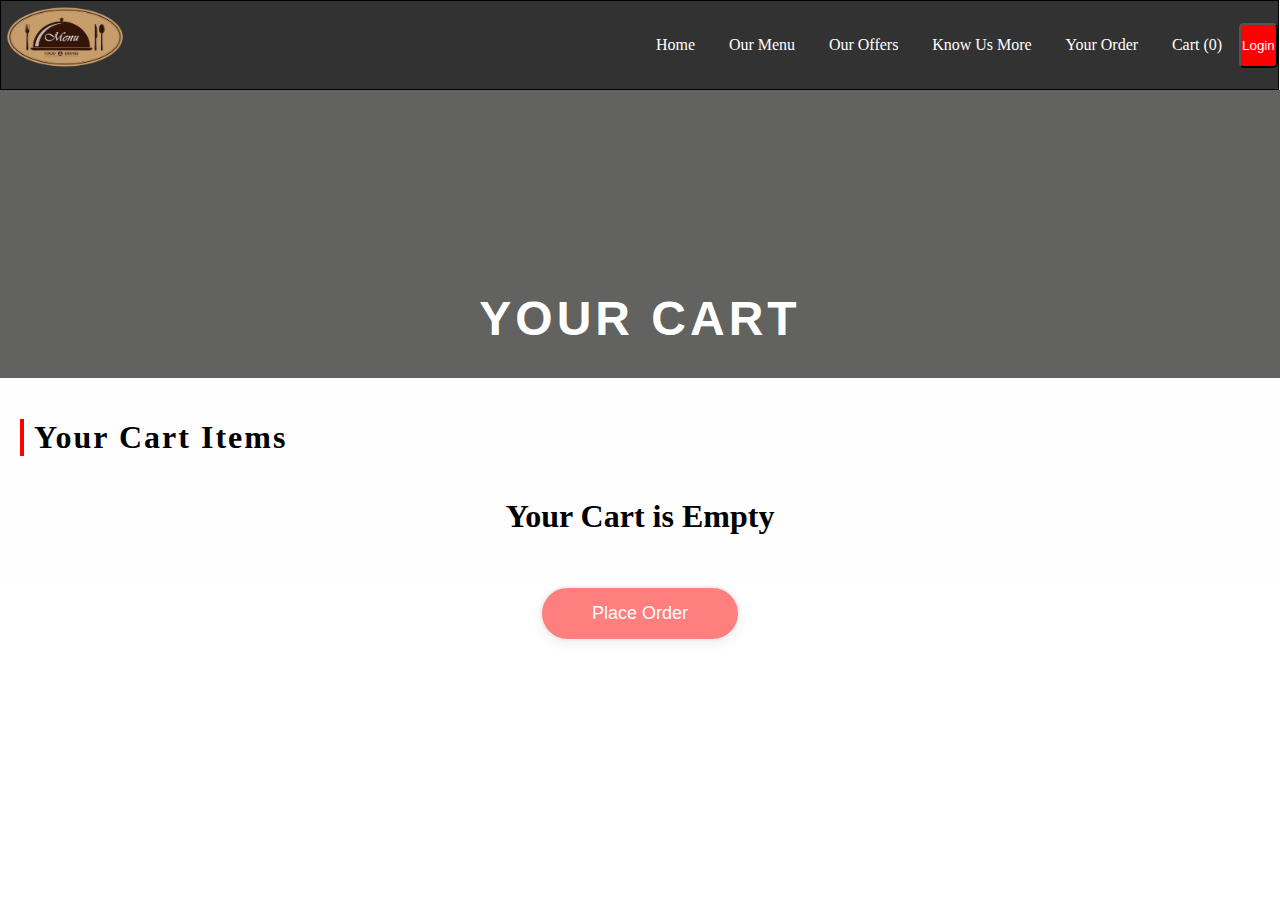
<file: cart.html>
<!DOCTYPE html>
<html lang="en">

<head>
    <meta charset="UTF-8">
    <meta name="viewport" content="width=device-width, initial-scale=1.0">
    <title>Restaurant Menu</title>
    <link rel="stylesheet" href="menu.css" />
</head>

<body>
    <nav class="navbar">
        <div class="nav-left">
            <img src="logo.png" alt="logo" class="logo">
        </div>
        <div class="nav-right">
            <a href="/signup.html"><button id="login-button">Login</button></a>
            <ul class="nav-menu">
                <li><a href="/index.html">Home</a></li>
                <li><a href="/menu.html">Our Menu</a></li>
                <li><a>Our Offers</a></li>
                <li><a href="#footer">Know Us More</a></li>
                <li><a href="order.html">Your Order</a></li>
                <li><a href="/cart.html">Cart (<span id="cartSize">0</span>)</a></li>
            </ul>
        </div>
    </nav>
    <div class="menu-banner">
        <h1>YOUR CART</h1>
    </div>
    <section class="menu-sections">
        <h1>Your Cart Items</h1>
        <div class="menu-section-items">
            <div class="menu-items cart-items">
                </div>
            </div> 
    </section>
    <div id="order-button-container">
    <button id="order-button">Place Order</button>
</div>
</body>
<script src="cart.js"></script>

</html>
</file>
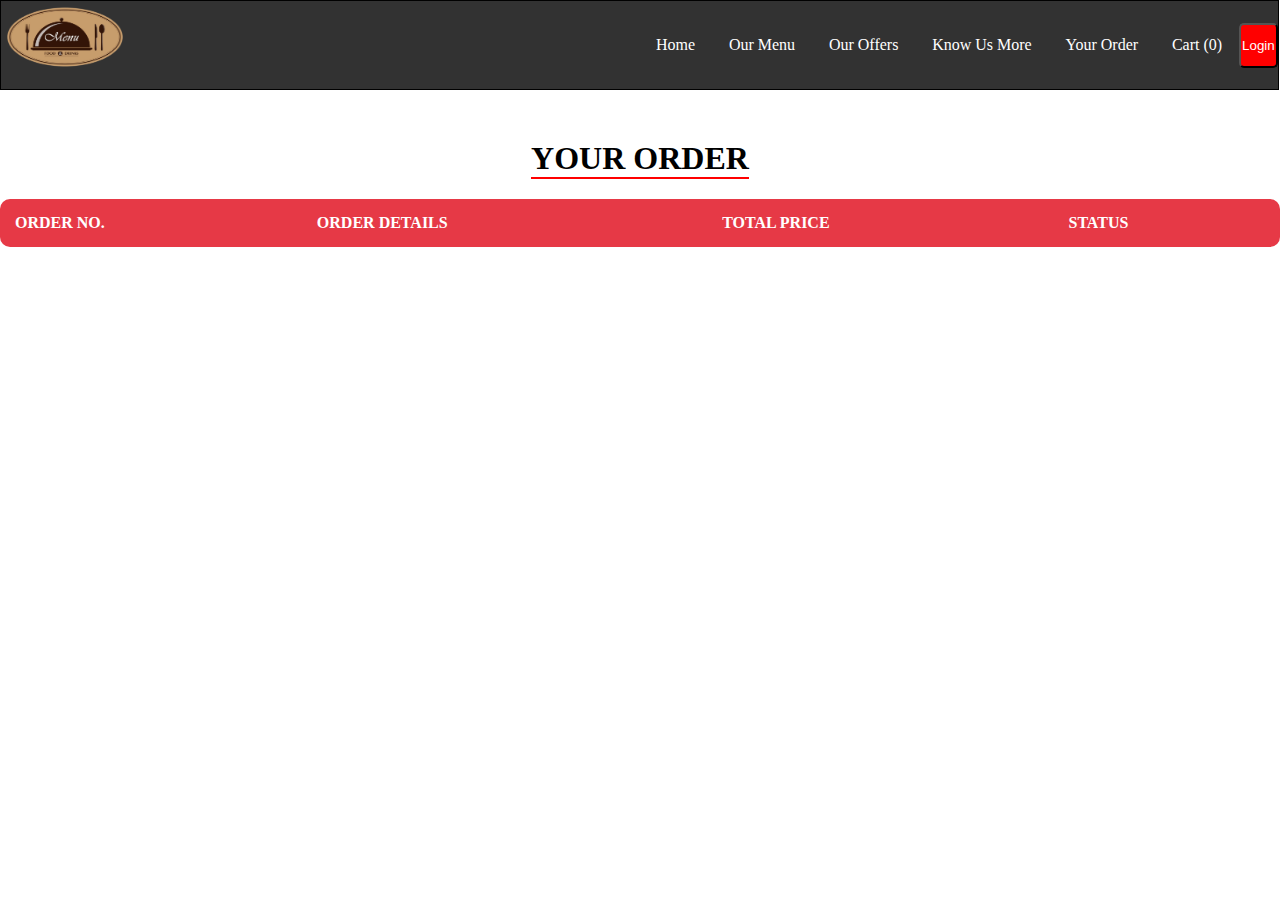
<file: order.html>
<!DOCTYPE html>
<html lang="en">

<head>
    <meta charset="UTF-8">
    <meta name="viewport" content="width=device-width, initial-scale=1.0">
    <title>Restaurant Menu</title>
    <link rel="stylesheet" href="menu.css" />
    <link rel="stylesheet" href="order.css" />
</head>

<body>
    <nav class="navbar">
        <div class="nav-left">
            <img src="logo.png" alt="logo" class="logo">
        </div>
        <div class="nav-right">
            <a href="/signup.html"><button id="login-button">Login</button></a>
            <ul class="nav-menu">
                <li><a href="/index.html">Home</a></li>
                <li><a href="/menu.html">Our Menu</a></li>
                <li><a>Our Offers</a></li>
                <li><a href="#footer">Know Us More</a></li>
                <li><a href="order.html">Your Order</a></li>
                <li><a href="/cart.html">Cart (<span id="cartSize">0</span>)</a></li>
            </ul>
        </div>
    </nav>
    <h1>YOUR ORDER</h1>
    <section class="order-sections">
        <table class="order-table">
           <thead class="order-table-head">
            <tr>
               <th class="cell">Order No.</th>
               <th class="cell">Order details</th>
               <th class="cell">Total Price</th>
               <th class="cell">Status</th>
            </tr>
           </thead>
           <tbody id="order-table-body">
            <!-- <tr>
                <td>
                    <div class="order-header">
                        <span class="order-number">Order #1</span>
                    </div>
                </td>
                <td>    
                    <div class="order-details">
                    <div class="order-details-item">
                        <span>Pizza</span>
                        <span>x2</span>
                   </div>
                    <div class="order-details-item">
                         <span>Garlic Bread</span>
                         <span>x1</span>
                    </div>
                </div>
                </td>
                <td>
                    <div class="order-total">Total: $25.99</div>
                </td>
                <td>
                    <span class="order-status status-delivered">
                          Delivered
                    </span>
                </td>
            </tr> -->
           </tbody>
        </table>
    </section>
</body>
<script src="order.js"></script>

</html>
</file>
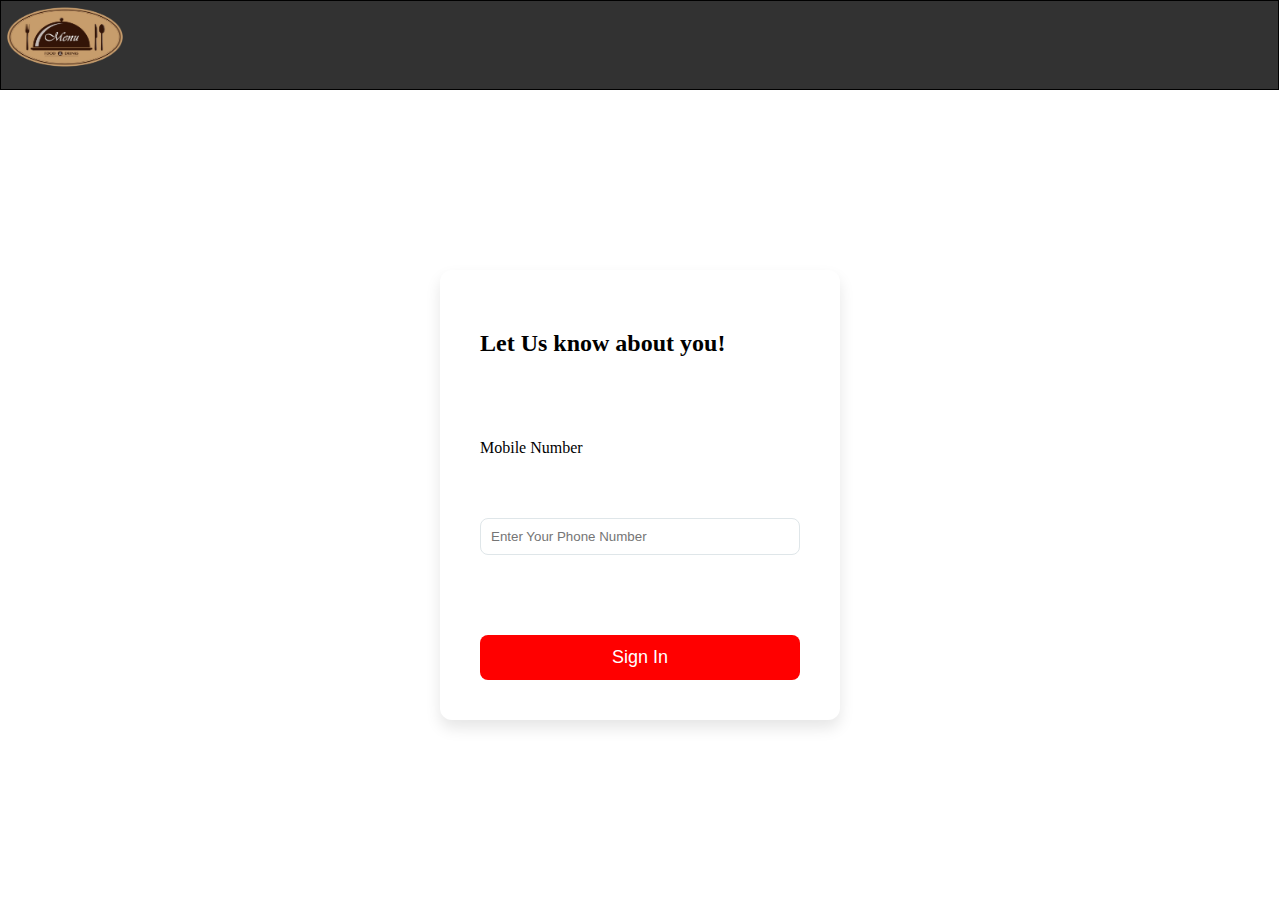
<file: signin.html>
<!DOCTYPE html>
<html lang="en">
<head>
    <meta charset="UTF-8">
    <meta name="viewport" content="width=device-width, initial-scale=1.0">
    <title>SignUp!!</title>
    <link rel="stylesheet" href="./signin.css"/>
</head>
<body>
    <nav class="navbar">
        <div class="nav-left">
            <img src="logo.png" alt="logo" class="logo">
        </div>
    </nav>
    <div class="signin-body">
        <form>
           <h2>Let Us know about you!</h2>
           <label for="mobile">Mobile Number</label>
           <input id="mobile" type="" placeholder="Enter Your Phone Number" required>
           <button id="signin-button">Sign In</button>
        </form>
    </div>
</body>
<script src="./signin.js"></script>
</html>
</file>
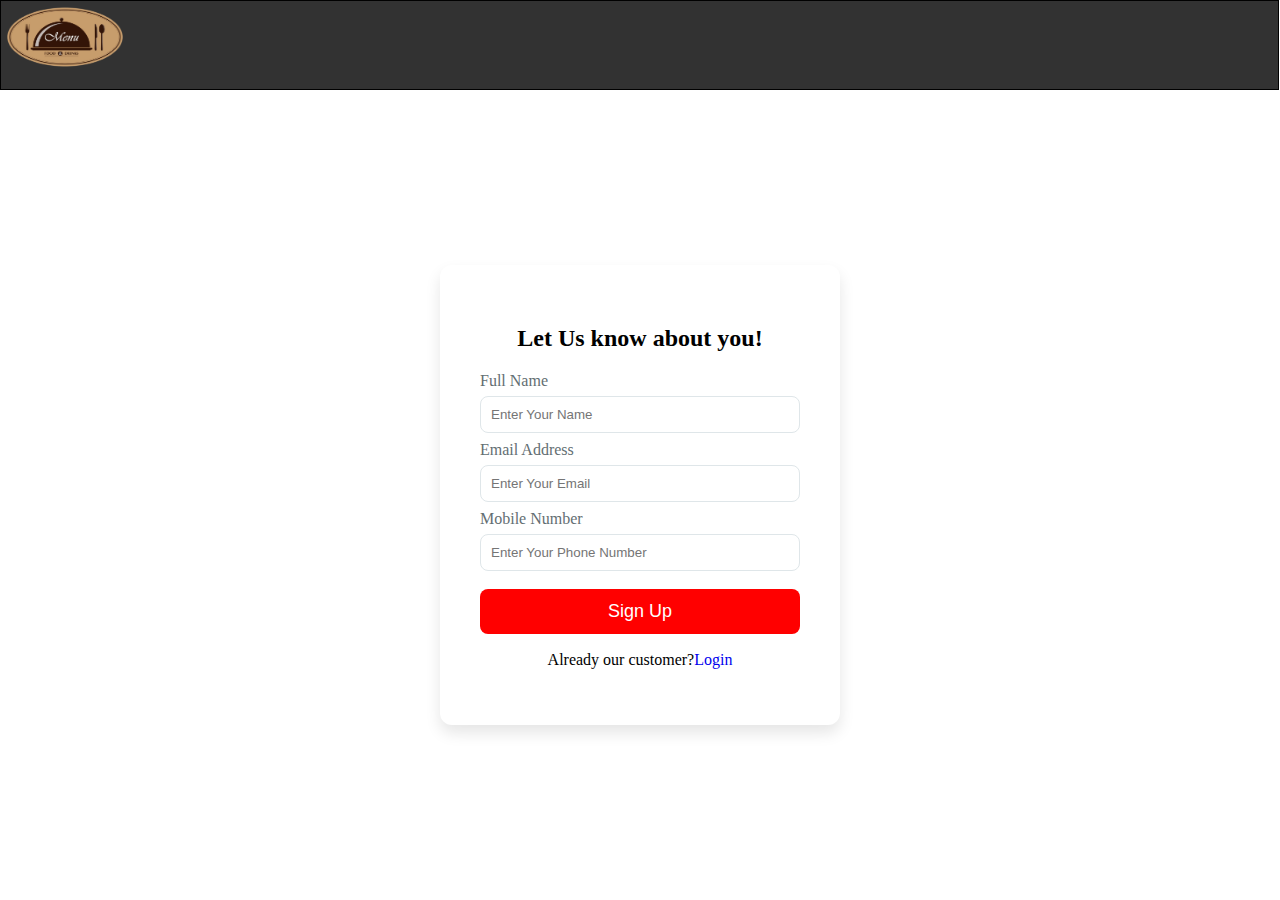
<file: signup.html>
<!DOCTYPE html>
<html lang="en">
<head>
    <meta charset="UTF-8">
    <meta name="viewport" content="width=device-width, initial-scale=1.0">
    <title>SignUp!!</title>
    <link rel="stylesheet" href="./signup.css"/>
</head>
<body>
    <nav class="navbar">
        <div class="nav-left">
            <img src="logo.png" alt="logo" class="logo">
        </div>
    </nav>
    <div class="signup-body">
        <form>
           <h2>Let Us know about you!</h2>
            <label for="name">Full Name</label>
           <input id="name" type="text" placeholder="Enter Your Name" required>
           <label for="email">Email Address</label>
           <input id="email" type="email" placeholder="Enter Your Email" required>
           <label for="mobile">Mobile Number</label>
           <input id="mobile" type="" placeholder="Enter Your Phone Number" required>
           <button id="signup-button">Sign Up</button>
           <p>Already our customer?<a href="./signin.html">Login</a></p>
        </form>
    </div>
</body>
<script src="./signup.js"></script>
</html>
</file>
<file: menu.css>
body{
    margin:0;
    padding: 0;
}

*,
*::before,
*::after{
    box-sizing: border-box;
}

::-webkit-scrollbar{
    width: 8px;
}

/* ::-webkit-scrollbar-track{
background: #ffcc00;
} */

body{
    width: calc(100vw-8px);
}

.navbar{
height: 10vh;
width: 99.9vw;
border: 1px solid black;
background-color:#323232;
display: flex;
justify-content: space-between;
}

.nav-left{
width: 10vw;
}

.nav-right{
    width: 90vw;
    display: flex;
    flex-direction: row-reverse;
    align-items: center;
}

.nav-left img, .footer-top img{
    height: 8vh;
    width: 10vw;
}

.nav-menu{
  list-style-type: none;
  display: flex;
  flex-direction: row;
  justify-content: space-around;
  width: 40vw;
  align-items: center;
}

.nav-menu li a{
    display: inline;
    color : white;
    cursor: pointer;
    text-decoration: none;
}

.nav-menu li a:hover{
    color:#ffcc00;
    border-bottom: 1px solid #ffcc00;
}

#login-button{
    background-color: red;
    border-radius: 5px;
    color:white;
    cursor: pointer;
    height: 5vh;
    padding: 1px;
}

.banner{
    height: 55vh;
    width: 100vw;
    background-color: #dddddd;
    background-image: url('offerImage2.jpg');
    background-repeat: none;
    background-size: cover;
    background-position: center;
    background-repeat: no-repeat;
}

.allOffersContainer{
    display: flex;
    height: 5vh;
    align-items: center;
    justify-content: center;
    font-size: larger;
    margin-top: 10px;
}
#all-offers{
    background-color: #333333;
    color:white;
    display: flex;
    align-items: center;
    border-radius: 8px;
    height: 7vh;
    width: 15vw;
    cursor: pointer;
    justify-content: center;
}

#all-offers:hover{
    background-color: #ffcc00;
    border: none;
}

.menu-container{
    font-size: xx-large;
    font-weight: bolder;
    font-family: sans-serif;
    display: flex;
    flex-direction: column;
    align-items: center;
    margin-top: 50px;
}

#menu-title, .search-title{
    display: inline-block;
    position: relative;
}

#menu-title::after{
content: '';
display: block;
width:  50px;
border-bottom: 2px solid red;
margin: 0 auto;
position: absolute;
left: 50%;
transform: translateX(-50%);
align-items: center;
padding-bottom: 3px;
margin-top: 5px;
}

.top-3-component{
    display: flex;
    flex-direction: column;
    /* justify-content: space-around; */
    width: 95vw;
    margin-top: 20px;
    background-color: #ede9e9;
    height: 450px;
    border-radius: 20px;
    margin-top: 80px;
    padding: 10px;
}

.top-3-title button{
    background-color: black;
    color:white;
    border-radius: 5px;
    cursor: pointer;
    height: 5vh;
    padding: 1px;
    width: 5vw;
    border: none;
}

.top-3-title button:hover{
    background-color: yellow;
}

.top-3-title{
    margin-top: 20px;
    width: 100%;
    display: flex;
    justify-content: space-between;
    border-left: 2px solid red;
    height: fit-content;
}

.top-3-card{
    display: flex;
    /* border: 2px solid #000000; */
    flex-grow: 1;
    display: flex;
    flex-direction: row;
    justify-content: space-around;
    align-items: center;
}

.food-card{
    width: 25%;
    height: 330px;
    display: flex;
    flex-direction: column;
    justify-content: space-between;
}

.food-card img{
    width: 100%;
    height: 50%;
    border-radius: 5px;
}

.food-card-button{
    background-color: black;
    color:white;
    border-radius: 5px;
    cursor: pointer;
    height: 50px;
    padding: 1px;
    width: 100%;
    border: none;
    bottom: 0;
}

.food-card span{
    font-size: medium;
    font-weight: normal;
    margin-top: 10px;
}

.food-card-name{
font-weight: bold !important;
color: red;
font-size: 1.4rem  !important;
}

.footer{
    height: 375px;
    width: 100vw;
    background-color: #333333;
    display: flex;
    flex-wrap: wrap;
    position: relative;
    justify-content: center;
    margin-top: 20px;
}


.footer-bottom{
    /* border-top: 1px solid grey; */
    display: flex;
    justify-content: center;
    padding-top: 20px;
    margin-top: 30px;
    color: white;
    align-items: last baseline;
    padding-bottom: 20px;
    margin-top: 20px;
    width: 100vw;
}

.footer-top{
    flex-grow: 1;
    display: flex;
    flex-direction: row;
    justify-content: space-around;
    align-items: center;
    width: 25%;
}

.footer-top div{
    display: flex;
    flex-direction: column;
    /* align-items: center; */
    /* border:1px solid red; */
}

.footer h1{
    color: red;
    margin-bottom: 30px;
}

.footer span{
    color: white;
    font-size: large;
    transition:color 0.5s ease;
    margin-top: 10px;
}

.footer span:hover{
    color: red;
    text-decoration: underline;
    cursor: pointer;
}

.footer .footer-section3 form{
    border-top: 2px solid white;
    padding-top: 10px;
    display: flex;
    flex-direction: row;
    justify-content: space-between;
}

.footer-section3 form input{
    width: 65%;
    height: 30px;
    border-radius: 5px;
    border: none;
    margin-top: 10px;
}

.footer-section3 form button{
    background-color: red;
    color:white;
    border-radius: 5px;
    cursor: pointer;
    height: 30px;
    padding: 1px;
    width: 30%;
    border: none;
    margin-top: 10px;
}

.menu-banner{
    width: 100%;
    height: 32vh;
    background-color: #626261;
    display: flex;
    flex-direction: column-reverse;
    justify-content: flex-start;
    align-items: center;
}

.menu-banner h1{
    color: white;
    font-size: 3rem;
    font-family: Arial, Helvetica, sans-serif;
    letter-spacing: 4px;
}

.menu-search input{
    width: 60%;
    padding: 15px 20px;
    font-size: 18px;
    border: 2px solid #e0e0e0;
    border-radius: 30px;
    outline: none;
    transition: all 0.3s ease-in-out;
    box-shadow: 0px 4px 8px rgba(0, 0, 0, 0.1);
}

.menu-search-categories{
    display: flex;
    flex-direction: row;
    justify-content: center;
    align-items: center;
    margin-top: 20px;
    width: 60%;
}

.menu-search{
    display: flex;
    flex-direction: column;
    justify-content: center;
    align-items: center;
    height: 30vh;
}

.menu-search-categories .active{
    background-color: #000000;
    color: white;
    border: none;
    font-weight: bold;
    border-radius: 30px;
    padding: 10px 20px;
    margin: 0 10px;
    cursor: pointer;
    transition: all 0.3s ease-in-out;
}

.menu-search-categories button{
   background-color: #e0e0e0;
    color: black;
    border: none;
    font-size: 18px;
    border-radius: 30px;
    padding: 10px 20px;
    margin: 0 10px;
    cursor: pointer;
    transition: all 0.3s ease-in-out;
}

.menu-search-categories button:hover{
 background-color: #000000;
 color: #e0e0e0;
 }

 .menu-sections, .search-sections{
    display: flex;
    flex-direction: column;
    padding: 20px;
    background-color: #fffefe;
 }

 .menu-sections > h1, .search-sections > h1{
    font-size: 2rem;
    letter-spacing: 2px;
    margin-bottom: 20px;
    border-left:4px solid red;
    padding-left: 10px;
 }

 .menu-items, .search-items{
    display: flex;
    flex-wrap: wrap;
    flex-direction: row;
    justify-content: space-around;
    align-items: center;
    height: auto;
    width: 100%;
    margin-bottom: 10px;
 }

 .menu-item, .search-item{
    height: 300px;
    /* border:2px solid green; */
    box-shadow: 0px 4px 8px rgba(0, 0, 0, 0.1);
    margin-bottom: 40px;
    text-align: center;
    display: flex;
    flex-direction: column;
    border-radius: 16px;
 }

 .menu-item img, .search-item img{
    width: 100%;
    height: 50%;
    border-radius: 16px;
 }

 .menu-item-details, .search-item-details{
    display: flex;
    flex-direction: column;
    justify-content: space-around;
    align-items: center;
    height: 50%;
    padding-bottom: 10px;
 }


 .menu-item-details span, .search-item-details span{
    margin-top: 10px;
 }

 .hidden{
    display:none
 }

 .menu-item span, .search-item span{
    font-size: 1rem;  
 }

 .food-price{
    font-weight: bold;
 }

 .menu-item:hover .hidden, .search-item:hover .hidden{
    display: block;
    transition: all 3s ease-in-out;
    width: 100%;
    height: 40px;
    background-color: red;
    color: white;
    font-size: bold;
 }


 #order-button{
    width:200px;
    padding:15px 20px;
    font-size:18px;
    border:2px solid #e0e0e0;
    border-radius:30px;
    outline: none;
    transition: all 0.3s ease-in-out;
    box-shadow: 0px 4px 8px rgba(0, 0, 0, 0.1);
    background-color: red;
    color:white;
    cursor:pointer
 }

 #order-button-container{
    display: flex;
    justify-content: center;
    align-items: center;
    margin-bottom: 200px;
 }

 .disabled{
    opacity:0.5;
 }

 .menu-item-name, .menu-item-price{
    font-weight: 800;
 }


 @media screen and (max-width: 1400px) {
    .menu-item, .search-item{
        width: 15%;
    }
}

@media screen and (max-width: 1000px) {
    .menu-item, .search-item{
        width: 28%;
    }
}

@media screen and (max-width: 800px) {
    .menu-item, .search-item{
        width: 35%;
    }
}
@media screen and (max-width:1350px) {
    .nav-menu{
     width: 50vw;
    }
}

@media screen and (max-width:1000px) {
    .nav-menu{
     width: 60vw;
    }
}

@media screen and (max-width:660px) {
    .nav-menu{
     width: 70vw;
    }
}
</file>
<file: order.css>
h1{
    margin:auto;
    width: fit-content;
    border-bottom:2px solid red;
    margin-top: 50px; 
}

.order-table{
    width:100%;
    border-collapse: collapse;
    margin-top:20px;
    background:#f9f9f9;
    border-radius:10px;
    overflow:hidden;
}

tr{
display: table-row;
vertical-align: inherit;
unicode-bidi: isolate;
border-color:inherit;
}

 thead{
    background: #e63946;
    color:#fff;
    text-transform: uppercase;
}

.order-table-head th{
    padding:15px;
    font-size: 16px;
    font-weight: bold;
    text-align: left;
    letter-spacing: larger;
}


tbody{
    display: table-row-group;
    vertical-align:middle;
    unicode-bidi: isolate;
    border-color:inherit;
}

div{
    display: block;
    unicode-bidi: isolate;
}

.order-number{
    font-size:20px;
    font-weight: bold;
    color:#004aad;
    flex:1;
}


.order-details{
    display: flex;
    flex-direction: column;
    gap:20px;
    flex:2;
    color:#555;
}


.order-details-item{
    display: flex;
    justify-content: center;
    gap:50px;
    align-items: center;
    font-size:16px;
    color:#555;
    font-weight: 700;
    margin-right: 20px;
}

.order-total{
    font-size:18px;
    font-weight: bold;
    color:#004aad;
    justify-self: flex-start;
    flex:1;
}

.status-delivered{
    background-color: #27ae60;
}

.order-status{
    padding:5px 5px;
    border-radius:5px;
    font-size:14px;
    text-transform: uppercase;
    text-align: center;
    align-self: center;
    justify-self: center;
    color:#fff;
    flex:1;
}

.order-table td:nth-child(2){
    text-align: left;
    margin-left: -10000px; 
}
</file>
<file: signin.css>
body{
    margin:0;
    padding: 0;
}

*,
*::before,
*::after{
    box-sizing: border-box;
}

::-webkit-scrollbar{
    width: 8px;
}


body{
    width: calc(100vw-8px);
}

.navbar{
height: 10vh;
width: 99.9vw;
border: 1px solid black;
background-color:#323232;
display: flex;
justify-content: space-between;
}

.nav-left{
    width: 10vw;
}

.nav-left img, .footer-top img{
    height: 8vh;
    width: 10vw;
}

.signin-body{
    width: 100%;
    height: 90vh;
    display: flex;
    justify-content: center;
    align-items: center;
}

.signin-body form{
    height:50vh;
    width:400px;
    padding: 40px;
    box-shadow: 0 8px 15px rgba(0,0,0, 0.1);
    border-radius: 12px;
    display: flex;
    flex-direction: column;
    justify-content: space-between;
}

form input{
    width: 100%;
    padding: 10px;
    margin-bottom: 8px;
    border: 1px solid #dfe6e9;
    border-radius: 5px;
    outline: none;
    transition: 0.3s ease-in-out;
    border-radius: 8px;
}

form button{
    width: 100%;
    padding: 12px;
    background-color: red;
    color:#ffffff;
    border: none;
    border-radius:  8px;
    font-size: 18px;
    cursor: pointer;
    transition: 0.3s ease;
    margin-top: 10px;
}

form a{
    text-decoration: none;
}
</file>
<file: signup.css>
body{
    margin:0;
    padding: 0;
}

*,
*::before,
*::after{
    box-sizing: border-box;
}

::-webkit-scrollbar{
    width: 8px;
}


body{
    width: calc(100vw-8px);
}

.navbar{
height: 10vh;
width: 99.9vw;
border: 1px solid black;
background-color:#323232;
display: flex;
justify-content: space-between;
}

.nav-left{
    width: 10vw;
}

.nav-left img, .footer-top img{
    height: 8vh;
    width: 10vw;
}

.signup-body{
    width: 100%;
    height: 90vh;
    display: flex;
    justify-content: center;
    align-items: center;
}

.signup-body form{
    height:460px;
    width:400px;
    padding: 40px;
    box-shadow: 0 8px 15px rgba(0,0,0, 0.1);
    border-radius: 12px;
    display: flex;
    flex-direction: column;
    justify-content: space-between;
}

.signup-body form h2,p{
text-align: center;
}

form label{
    display: block;
    margin-bottom: 5px;
    font-weight: 500;
    color:#636e72
}

form input{
    width: 100%;
    padding: 10px;
    margin-bottom: 8px;
    border: 1px solid #dfe6e9;
    border-radius: 5px;
    outline: none;
    transition: 0.3s ease-in-out;
    border-radius: 8px;
}

form button{
    width: 100%;
    padding: 12px;
    background-color: red;
    color:#ffffff;
    border: none;
    border-radius:  8px;
    font-size: 18px;
    cursor: pointer;
    transition: 0.3s ease;
    margin-top: 10px;
}

form a{
    text-decoration: none;
}
</file>
